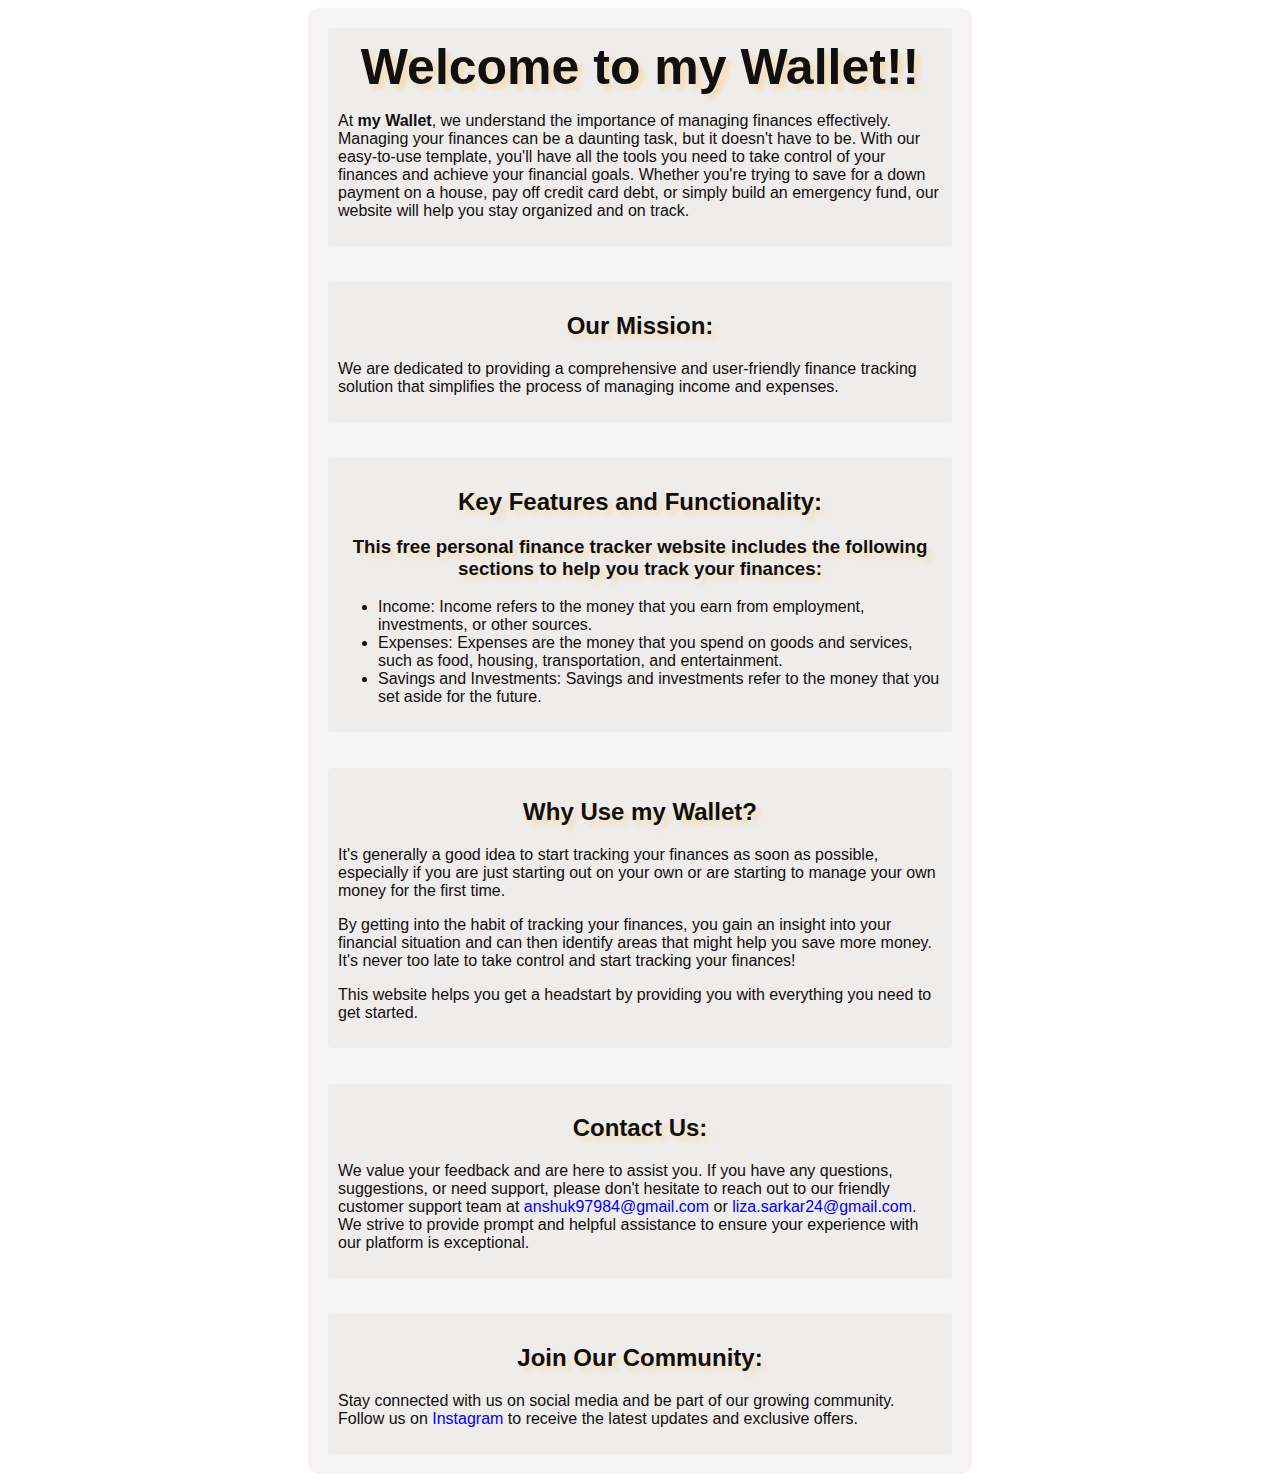
<file: about.html>
<!DOCTYPE html>
<html lang="en">
<head>
    <meta charset="UTF-8">
    <meta http-equiv="X-UA-Compatible" content="IE=edge">
    <meta name="viewport" content="width=device-width, initial-scale=1.0">
    <title>About Page</title>
    <style>
        *{
            box-sizing: border-box;
            font-family: Arial, Helvetica, sans-serif;
        }
        .whole{
            margin:0 300px;
            background-color:whitesmoke;
            border:5px solid rgb(249, 242, 242);
            border-radius: 10px;
            padding:  15px;
        }
       .start h1{
            font-family:Arial, Helvetica, sans-serif;
            text-align: center;
            font-size: 50px;
            background-color: rgb(239, 236, 236);
            color: rgb(17, 15, 15);
            margin:0px;
            border-radius: 4px;
            text-shadow: 5px 5px 5px wheat;
        }
        .start,.start1,.start2,.start3,.start4,.start5{
            background-color: rgb(239, 236, 236);
            color: rgb(17, 15, 15);
            margin:0px;
            border-radius: 4px;
            padding: 10px;
        }
        h2,h3{
            font-family: Arial, Helvetica, sans-serif;
            text-align: center;
            text-shadow: 5px 5px 5px wheat;
        }
        a{
            text-decoration: none;
        }
        a:hover{
            color:rgb(240, 123, 13);
        }
        a:visited{
            color:rgb(223, 28, 28);
        }
    </style>
</head>
<body>
<div class="whole">
<div class="start">
   <h1> Welcome to my Wallet!!</h1>

   <p>At<b> my Wallet</b>, we understand the importance of managing finances effectively. Managing your finances can be a daunting task, but it doesn't have to be. With our easy-to-use template, you'll have all the tools you need to take control of your finances and achieve your financial goals. Whether you're trying to save for a down payment on a house, pay off credit card debt, or simply build an emergency fund, our website will help you stay organized and on track.</p>
</div>
<br>
<br>
<div class="start1">
<h2>Our Mission:</h2>
<p>We are dedicated to providing a comprehensive and user-friendly finance tracking solution that simplifies the process of managing income and expenses.</p>
</div>
<br>
<br>
<div class="start2">
<h2>Key Features and Functionality:</h2>
<p>
    <h3>This free personal finance tracker website includes the following sections to help you track your finances:</h3>
<ul>
    <li class="list">Income: Income refers to the money that you earn from employment, investments, or other sources.</li>
    <li class="list">Expenses: Expenses are the money that you spend on goods and services, such as food, housing, transportation, and entertainment.</li>
    <li class="list">Savings and Investments: Savings and investments refer to the money that you set aside for the future.</li>
</ul>
</p>
</div>
<br>
<br>
<div class="start3">
<h2>Why Use my Wallet?</h2>
<div class="cont">
    <p>It's generally a good idea to start tracking your finances as soon as possible, especially if you are just starting out on your own or are starting to manage your own money for the first time.</p>

    <p>By getting into the habit of tracking your finances, you gain an insight into your financial situation and can then identify areas that might help you save more money. It's never too late to take control and start tracking your finances!</p>
    
    <p>This website helps you get a headstart by providing you with everything you need to get started.</p>
</div>
</div>
<br>
<br>
<div class="start4">
<h2>Contact Us:</h2>
<p>We value your feedback and are here to assist you. If you have any questions, suggestions, or need support, please don't hesitate to reach out to our friendly customer support team at <a target="blank" href="mailto:anshuk97984@gmail.com">anshuk97984@gmail.com</a> or <a target="blank" href="mailto:liza.sarkar24@gmail.com">liza.sarkar24@gmail.com</a>. We strive to provide prompt and helpful assistance to ensure your experience with our platform is exceptional.</p>
</div>
<br>
<br>
<div class="start5">
<h2>Join Our Community:</h2>
<p>Stay connected with us on social media and be part of our growing community. Follow us on <a target="blank" href="https://www.instagram.com/lizasarkar_3529/">Instagram</a> to receive the latest updates and exclusive offers.</p>
</div>
</div>
</body>
</html>
</file>
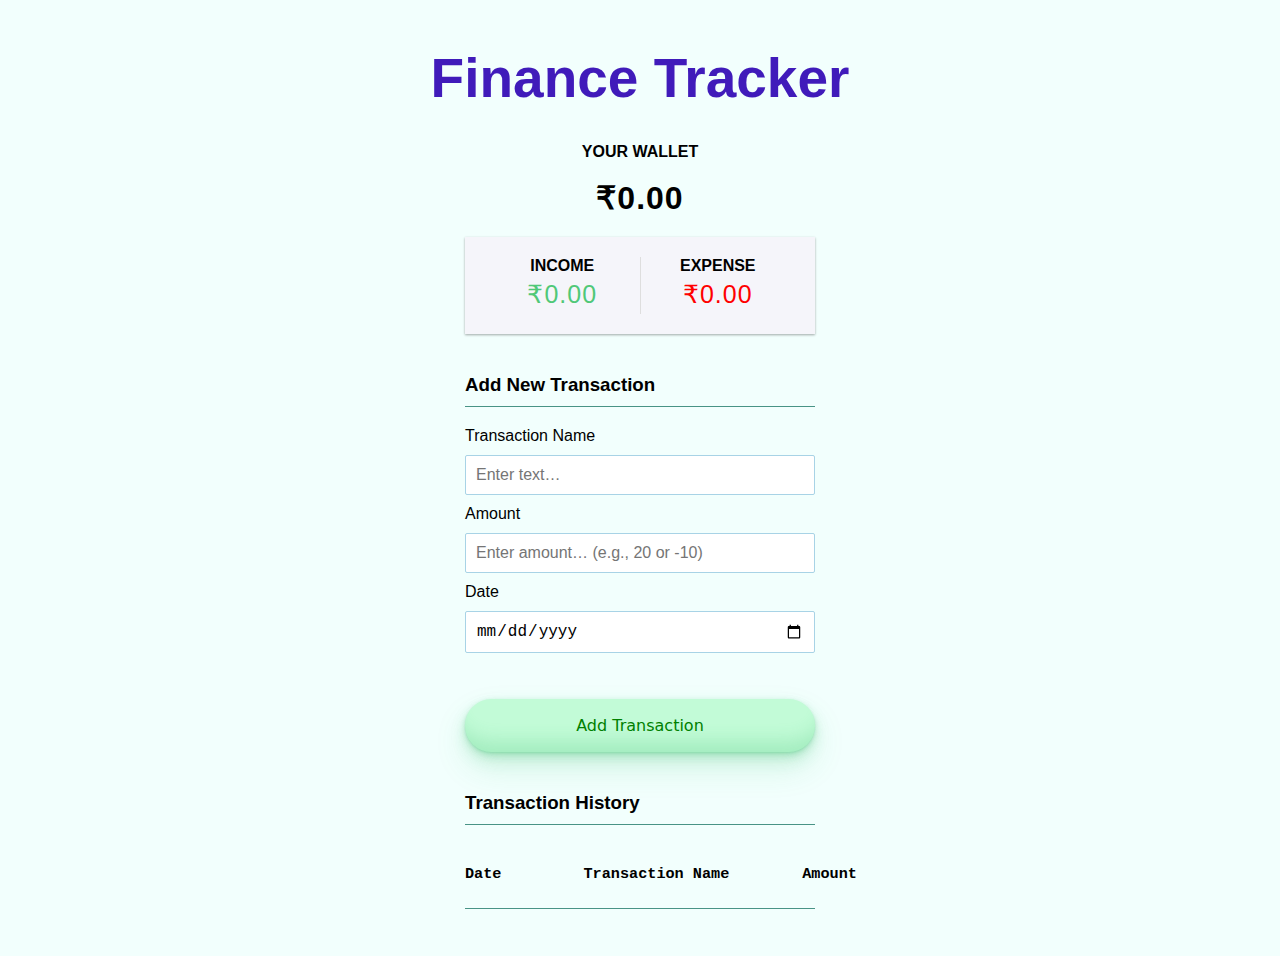
<file: home.html>
<!DOCTYPE html>
<html lang="en">
<head>
  <meta charset="UTF-8">
  <meta http-equiv="X-UA-Compatible" content="IE=edge">
  <meta name="viewport" content="width=device-width, initial-scale=1.0">
  <link rel="stylesheet" href="home.css">
  <title>Track your Finance Here</title>
</head>
<body>
  <h2 class="heading">Finance Tracker</h2>

  <div class="container">
    <h4>Your Wallet</h4>
    <br>
    <h1 id="balance">₹ 0.00</h1>
    
    <div class="inc-exp container">
      <div>
        <h4>Income</h4>
        <p id="money-plus" class="money plus">₹ 0.00</p>
      </div>
      <div>
        <h4>Expense</h4>
        <p id="money-minus" class="money minus">₹ 0.00</p>
      </div>
    </div>
    <!-- End of Income/Expense container -->

    <h3>Add New Transaction</h3>
    <form id="form">
      <div class="form-control">
        <label for="text">Transaction Name</label>
        <input type="text" id="text" placeholder="Enter text&hellip;">
      </div>
      <div class="form-control">
        <label for="amount">Amount</label>
        <input type="number" id="amount" placeholder="Enter amount&hellip; (e.g., 20 or -10)">
      </div>
      <div class="form-control">
        <label for="date">Date</label>
        <br>
        <input type="date" id="date" placeholder="Enter date &hellip;">
        <br>
        <br>
      </div>
      <button class="btn">Add Transaction</button>
      
    </form>
    <h3>Transaction History</h3>
    <div>
          
      <h3><pre>Date         Transaction Name        Amount</pre></h3>
    </div>
    <ul id="list" class="list">
    </ul>
  </div> 


  <script src="script.js"></script>
</body>
</html>
</file>
<file: home.css>
@import url('https://fonts.googleapis.com/css?family=Lato&display=swap');


:root {
  --expense: red;
  --income: #50C878;
}

* {
  box-sizing: border-box;
}

body {
  background-color: #f2fffd;
  font-family: Arial, Helvetica, sans-serif;
  display: flex;
  flex-direction: column;
  align-items: center;
  justify-content: center;
  min-height: 100vh;
  margin: 0;
  
}

.heading{
	font-size: 55px;
  color:#401bba;
	margin-bottom: 3px;
}
.todate{
  font-size:smaller ;
  
  white-space:nowrap;
}
.totext{

  text-overflow: ellipsis;
  border-right: 45px solid #f5f5fa ;
  border-left: 38px solid #f5f5fa ;
}
.container {
  margin: 30px auto;
  width: 350px;
}
/* .date{
  font-size:1px;
} */
h1 {
  letter-spacing: 1px;
  margin: 0;
  display: flex;
  justify-content: center;
}

h2 {
  color: #14211f;
}

h3 {
  border-bottom: 1px solid #499486;
  padding-bottom: 10px;
  margin: 40px 0 10px;
}

h4 {
  margin: 0;
  text-transform: uppercase;
  display: flex;
  justify-content: center;
}

.inc-exp.container{
  background-color: #f5f5fa;
  box-shadow: 0 1px 3px rgba(0, 0, 0, 0.12), 0 1px 2px rgba(0, 0, 0, 0.24);
  padding: 20px;
  display: flex;
  justify-content: space-between;
  margin: 20px 0;
}

/* Take direct divs of container */
.inc-exp.container > div {
  flex: 5;
  text-align: center;
}

/* Border in the middle */
.inc-exp.container > div:first-of-type {
  border-right: 1px solid #dedede;
}

.money {
  font-size: 25px;
  letter-spacing: 1px;
  margin: 5px 0;
}

.money.plus {
  color: var(--income);
}

.money.minus {
  color: var(--expense);
}

label {
  display: inline-block;
  margin: 10px 0;
}

.list {
  list-style-type:none;
  padding: 0;
  margin-bottom: 10px; 
  margin-left: -25px;
  
  margin-right:-25px;
}

.list li {
  background-color: white;
  box-shadow: 0 1px 3px rgba(0, 0, 0, 0.12), 0 1px 2px rgba(0, 0, 0, 0.24);
  color: #14211f;
  display: flex;
  justify-content: space-between;
  position: relative;
  padding: 12px;
  margin: 10px 10px;
}

.list li.plus {
  border-right: 7px solid var(--income);
}

.list li.minus {
  border-right: 7px solid var(--expense);
}

.delete-btn {
  /* Scarlet red with horange-red hue */
  background-color: #d6280d;
  border: 0;
  color: white;
  font-size: 20px;
  line-height: 20px;
  padding: 2px 5px;
  position: absolute;
  top: 2%;
  left: -5px;
  cursor: pointer;
  /* Like a tag next to the transaction */
  transform: translate(-110%, 50%);
  opacity: 0;
  /* Add a fade-in transition */
  transition: opacity 0.3s ease;
}
#date{
  border: 1px solid #a8d3e6;
  border-radius: 2px;
  display: block;
  font-size: 16px;
  padding: 10px;
  width: 100%;
}
.list li:hover .delete-btn {
  opacity: 10;
}

.delete-btn:focus {
  outline: 0;
}

input[type='text'], input[type='number']{
  border: 1px solid #a8d3e6;
  border-radius: 2px;
  display: block;
  font-size: 16px;
  padding: 10px;
  width: 100%;
}

/* button inspired by CSS Scan */
.btn {
  background-color: #c2fbd7;
  border-radius: 100px;
  box-shadow: rgba(44, 187, 99, .2) 0 -25px 18px -14px inset,rgba(44, 187, 99, .15) 0 1px 2px,rgba(44, 187, 99, .15) 0 2px 4px,rgba(44, 187, 99, .15) 0 4px 8px,rgba(44, 187, 99, .15) 0 8px 16px,rgba(44, 187, 99, .15) 0 16px 32px;
  color: green;
  cursor: pointer;
  display: block;
  font-family: CerebriSans-Regular,-apple-system,system-ui,Roboto,sans-serif;
  padding: 17px 20px;
  text-align: center;
  text-decoration: none;
  transition: all 250ms;
  border: 0;
  font-size: 16px;
  user-select: none;
  -webkit-user-select: none;
  touch-action: manipulation;

  margin: 10px 0 30px;
  width: 100%;
}

.btn:hover {
  box-shadow: rgba(44,187,99,.35) 0 -25px 18px -14px inset,rgba(44,187,99,.25) 0 1px 2px,rgba(44,187,99,.25) 0 2px 4px,rgba(44,187,99,.25) 0 4px 8px,rgba(44,187,99,.25) 0 8px 16px,rgba(44,187,99,.25) 0 16px 32px;
  transform: scale(1.05) rotate(0deg);
}

.btn:focus {
  outline: 5;
}
</file>
